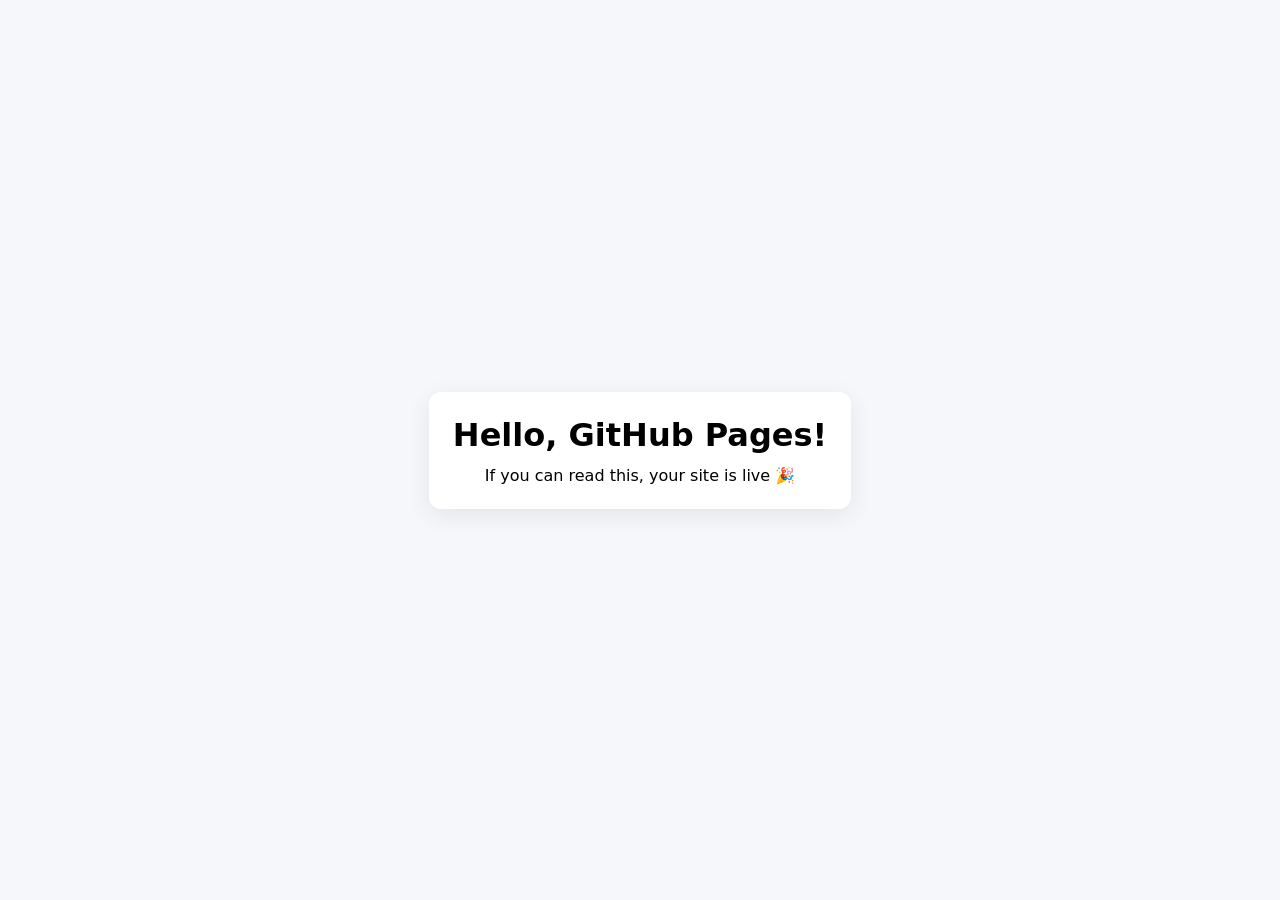
<file: index.html>
<!DOCTYPE html>
<html lang="en">
<head>
<meta charset="utf-8" />
<meta name="viewport" content="width=device-width, initial-scale=1"
/>
<title>My First GitHub Page</title>
<style>
body { font-family: system-ui, Arial, sans-serif; margin: 0;
min-height: 100vh; display: grid; place-items: center;
background:#f5f7fb; }
.card { background:#fff; padding:24px; border-radius:12px;
box-shadow:0 6px 24px rgba(0,0,0,.08); text-align:center; }
h1 { margin:0 0 12px; }
p { margin:0; }
</style>
</head>
<body>
<div class="card">
<h1>Hello, GitHub Pages!</h1>
<p>If you can read this, your site is live 🎉</p>
</div>
</body>
</html>
</file>
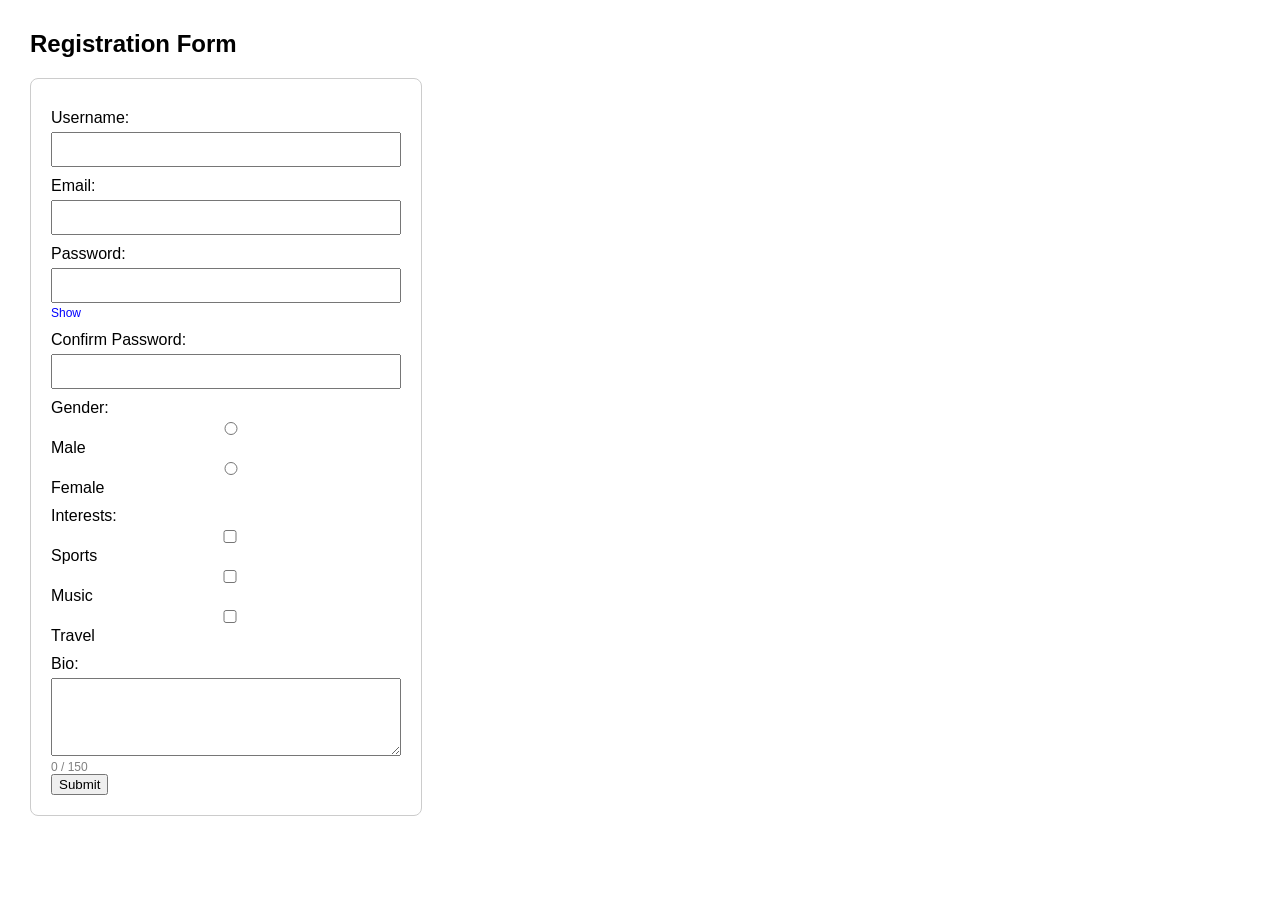
<file: HTML_Exercises_Forms/Full_registration_Form.html>
<!DOCTYPE html>
<html lang="en">
<head>
  <meta charset="UTF-8">
  <title>Registration Form</title>
  <script src="https://code.jquery.com/jquery-3.6.0.min.js"></script>
  <style>
    body {
      font-family: Arial, sans-serif;
      margin: 30px;
    }
    form {
      width: 350px;
      padding: 20px;
      border: 1px solid #ccc;
      border-radius: 8px;
    }
    label {
      display: block;
      margin-top: 10px;
    }
    input, select, textarea {
      width: 100%;
      padding: 8px;
      margin-top: 5px;
      box-sizing: border-box;
    }
    .error {
      color: red;
      font-size: 12px;
    }
    .char-count {
      font-size: 12px;
      color: gray;
    }
    .toggle-btn {
      cursor: pointer;
      font-size: 12px;
      color: blue;
    }
  </style>
</head>
<body>
  <h2>Registration Form</h2>
  <form id="regForm">
    <label>Username:</label>
    <input type="text" id="username" name="username">
    <div id="usernameError" class="error"></div>

    <label>Email:</label>
    <input type="email" id="email" name="email">
    <div id="emailError" class="error"></div>

    <label>Password:</label>
    <input type="password" id="password" name="password">
    <span class="toggle-btn" id="togglePass">Show</span>
    <div id="passwordError" class="error"></div>

    <label>Confirm Password:</label>
    <input type="password" id="confirmPassword" name="confirmPassword">
    <div id="confirmPasswordError" class="error"></div>

    <label>Gender:</label>
    <input type="radio" name="gender" value="Male"> Male
    <input type="radio" name="gender" value="Female"> Female
    <div id="genderError" class="error"></div>

    <label>Interests:</label>
    <input type="checkbox" name="interests" value="Sports"> Sports
    <input type="checkbox" name="interests" value="Music"> Music
    <input type="checkbox" name="interests" value="Travel"> Travel
    <div id="interestsError" class="error"></div>

    <label>Bio:</label>
    <textarea id="bio" rows="4" maxlength="150"></textarea>
    <div class="char-count" id="charCount">0 / 150</div>

    <button type="submit">Submit</button>
  </form>

  <script>
    $(document).ready(function(){

      // Live character count for bio
      $("#bio").on("input", function() {
        let count = $(this).val().length;
        $("#charCount").text(count + " / 150");
      });

      // Toggle password visibility
      $("#togglePass").click(function(){
        let passField = $("#password");
        if(passField.attr("type") === "password") {
          passField.attr("type","text");
          $(this).text("Hide");
        } else {
          passField.attr("type","password");
          $(this).text("Show");
        }
      });

      // Form validation
      $("#regForm").submit(function(e){
        e.preventDefault();
        let valid = true;

        $(".error").text(""); // clear errors

        if($("#username").val().trim() === ""){
          $("#usernameError").text("Username is required");
          valid = false;
        }
        if($("#email").val().trim() === ""){
          $("#emailError").text("Email is required");
          valid = false;
        }
        if($("#password").val().trim() === ""){
          $("#passwordError").text("Password is required");
          valid = false;
        }
        if($("#confirmPassword").val().trim() === ""){
          $("#confirmPasswordError").text("Confirm Password is required");
          valid = false;
        } else if($("#confirmPassword").val() !== $("#password").val()){
          $("#confirmPasswordError").text("Passwords do not match");
          valid = false;
        }
        if(!$("input[name='gender']:checked").val()){
          $("#genderError").text("Select a gender");
          valid = false;
        }
        if($("input[name='interests']:checked").length === 0){
          $("#interestsError").text("Select at least one interest");
          valid = false;
        }

        if(valid){
          alert("Form submitted successfully!");
        }
      });
    });
  </script>
</body>
</html>
</file>
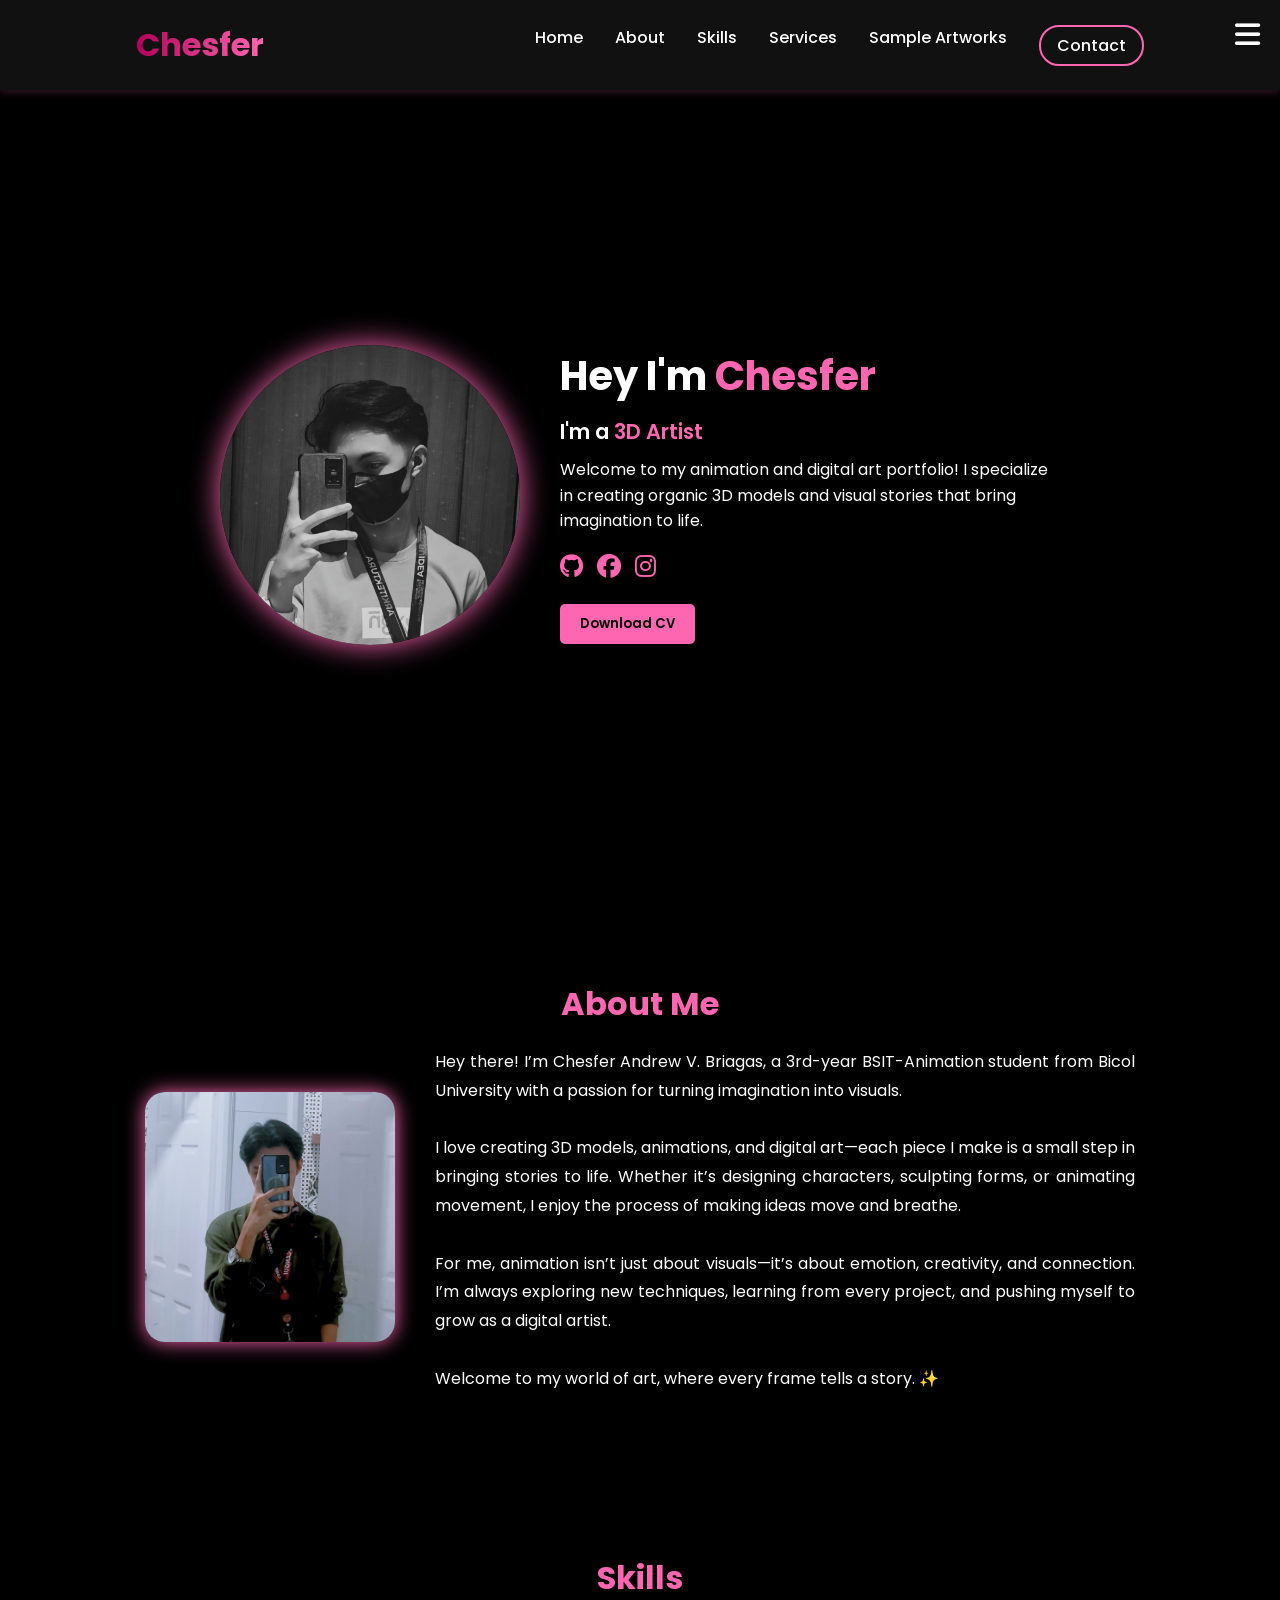
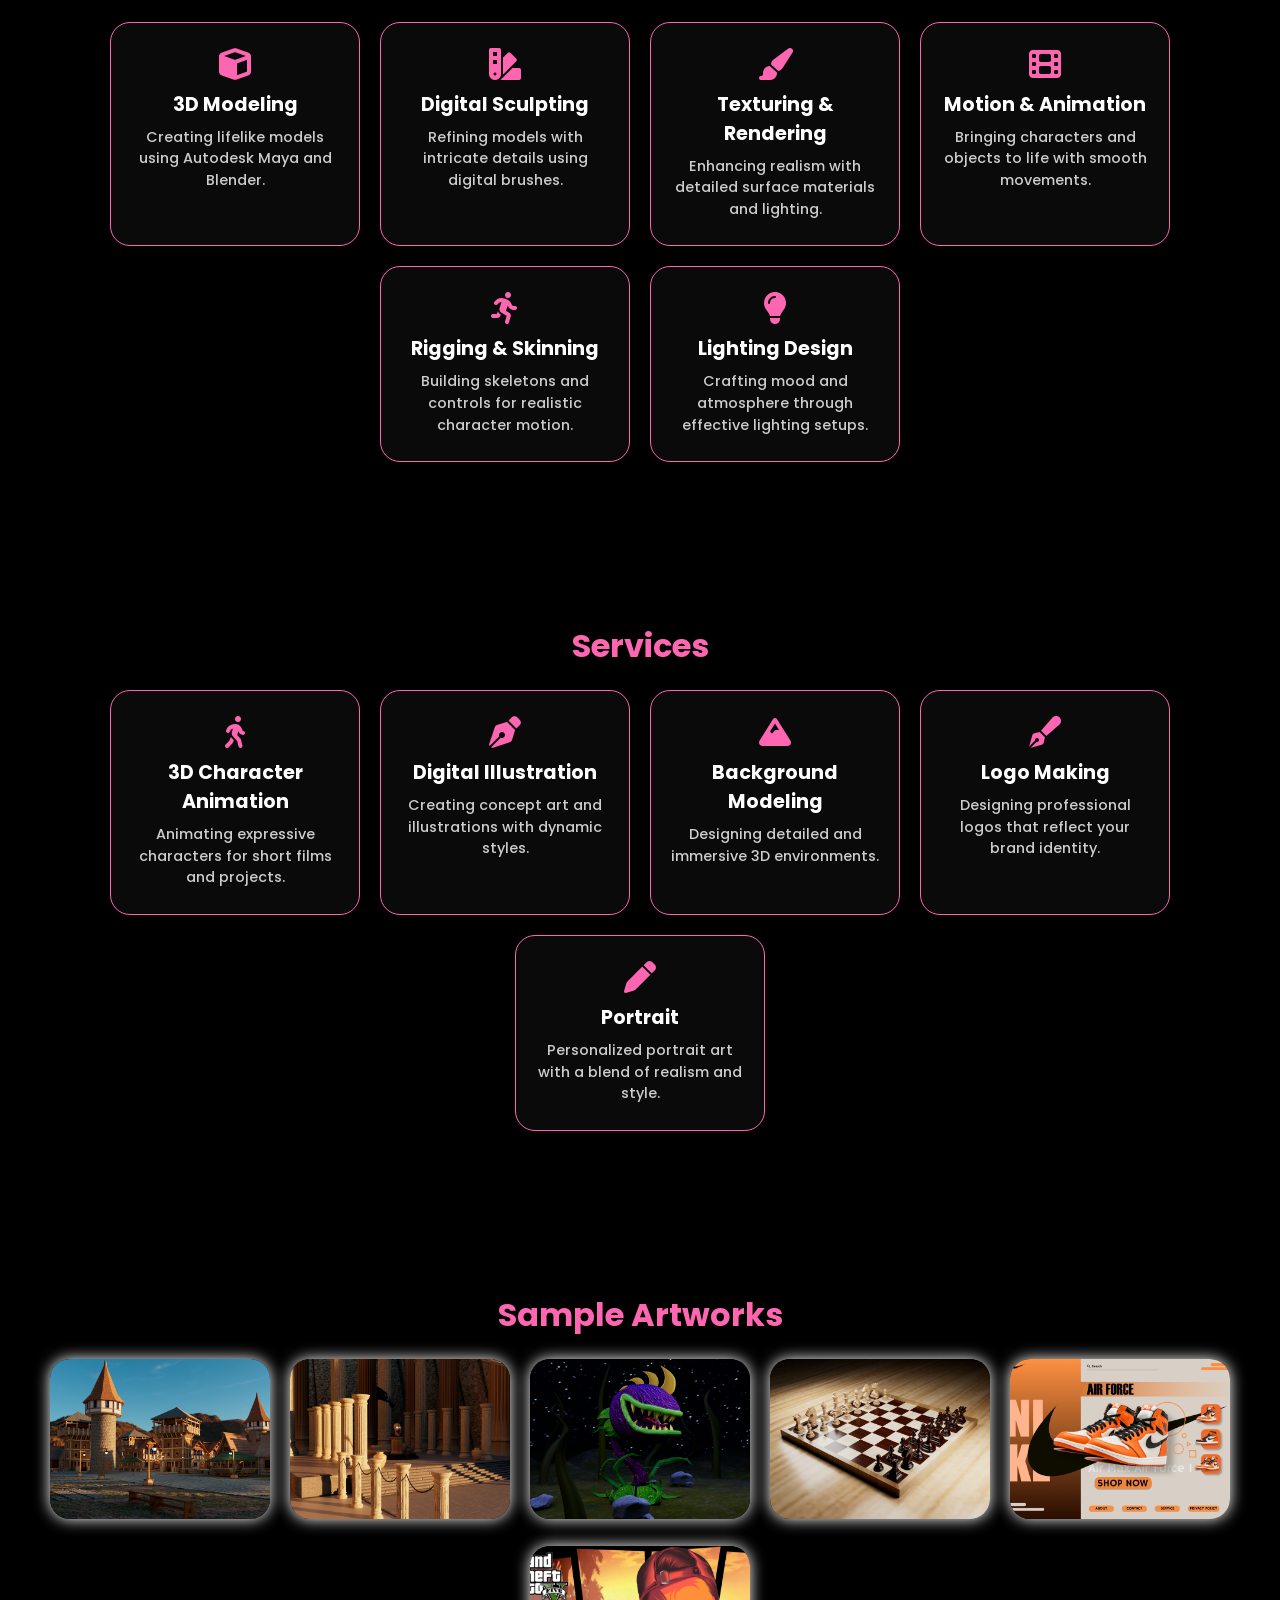
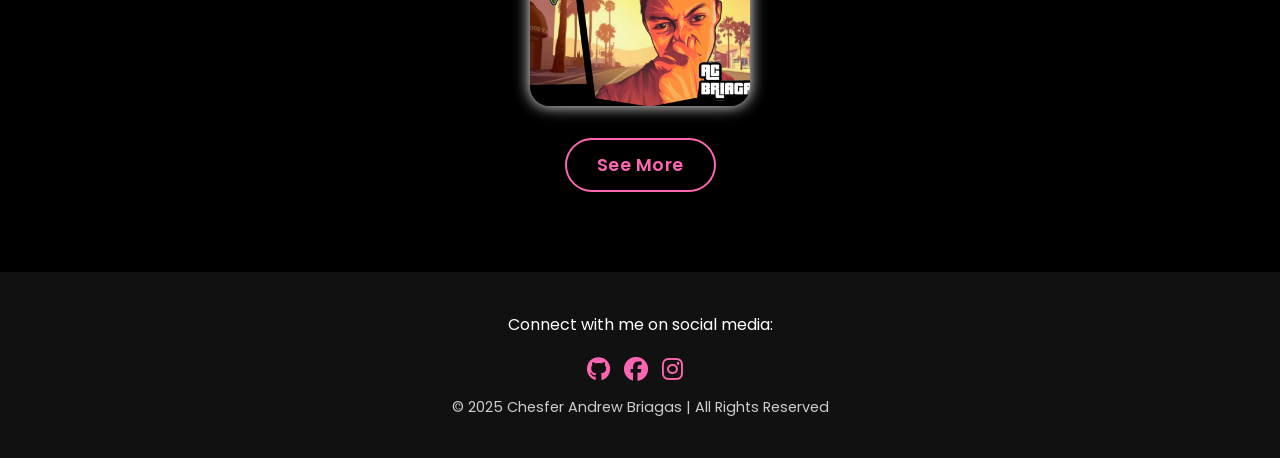
<file: PortfolioNiChesfer/PortfolioNiChesfer.html>
<!DOCTYPE html>
<html lang="en">

<head>
    <meta charset="UTF-8" />
    <meta name="viewport" content="width=device-width, initial-scale=1.0" />
    <title>Chesfer Portfolio</title>
    <link rel="stylesheet" href="CssNiChesfer.css" />
    <link rel="stylesheet" href="https://cdnjs.cloudflare.com/ajax/libs/font-awesome/6.7.1/css/all.min.css" />
    <link rel="stylesheet" href="https://unpkg.com/aos@next/dist/aos.css" />
</head>

<body>
    <!-- NAVIGATION -->
    <nav data-aos="fade-down" data-aos-duration="1000">
        <div class="nav-container">
            <div class="logo" data-aos="zoom-in" data-aos-duration="1000">
                <span>Chesfer</span>
            </div>
            <div class="links">
                <a href="#home" data-aos="fade-up" data-aos-duration="800" data-aos-delay="100">Home</a>
                <a href="#about" data-aos="fade-up" data-aos-duration="800" data-aos-delay="200">About</a>
                <a href="#skills" data-aos="fade-up" data-aos-duration="800" data-aos-delay="300">Skills</a>
                <a href="#services" data-aos="fade-up" data-aos-duration="800" data-aos-delay="400">Services</a>
                <a href="#artworks" data-aos="fade-up" data-aos-duration="800" data-aos-delay="500">Sample Artworks</a>
                <a href="#contact" class="contact-btn" data-aos="fade-up" data-aos-duration="800"
                    data-aos-delay="600">Contact</a>
            </div>
        </div>
        <i class="fa-solid fa-bars hamburg"></i>

        <div class="dropdown">
            <div class="links">
                <a href="#about">About</a>
                <a href="#skills">Skills</a>
                <a href="#services">Services</a>
                <a href="#artworks">Sample Artworks</a>
                <a href="#contact">Contact</a>
            </div>
        </div>
    </nav>

    <!-- HOME -->
    <section id="home" class="main-container">
        <div class="image" data-aos="zoom-in-right" data-aos-duration="1500">
            <img src="images/IMG_20240730_185700_827.jpg" alt="Profile Image" />
        </div>
        <div class="content">
            <h1 data-aos="fade-left" data-aos-duration="1000" data-aos-delay="300">Hey I'm <span>Chesfer</span></h1>
            <div class="typewriter" data-aos="fade-right" data-aos-duration="1000" data-aos-delay="400">
                I'm a <span></span>
            </div>
            <p data-aos="flip-up" data-aos-duration="1000" data-aos-delay="500">
                Welcome to my animation and digital art portfolio! I specialize in creating
                organic 3D models and visual stories that bring imagination to life.
            </p>
            <div class="social-links" data-aos="flip-down" data-aos-duration="1000" data-aos-delay="600">
                <a href="https://github.com/Chesfer04" target="_blank"><i class="fa-brands fa-github"></i></a>
                <a href="https://www.facebook.com/EysiiBriagas" target="_blank"><i
                        class="fa-brands fa-facebook"></i></a>
                <a href="https://www.instagram.com/briagas_ac/" target="_blank"><i
                        class="fa-brands fa-instagram"></i></a>
            </div>
            <div class="btn" data-aos="zoom-out-left" data-aos-duration="1000" data-aos-delay="700">
                <button>Download CV</button>
            </div>
        </div>
    </section>

    <!-- ABOUT -->
    <section id="about" data-aos="fade-up" data-aos-duration="1000">
        <h2>About Me</h2>
        <div class="about-container">
            <div class="about-image">
                <img src="images/IMG_20250215_000355.jpg" alt="Chesfer Andrew Briagas" />
            </div>
            <div class="about-text">
                <p data-aos="fade-up" data-aos-duration="1000">
                    Hey there! I’m Chesfer Andrew V. Briagas, a 3rd-year BSIT-Animation student from Bicol University
                    with a
                    passion for turning imagination into visuals.
                    <br /><br />
                    I love creating 3D models, animations, and digital art—each piece I make is a small step in bringing
                    stories
                    to life. Whether it’s designing characters, sculpting forms, or animating movement, I enjoy the
                    process of
                    making ideas move and breathe.
                    <br /><br />
                    For me, animation isn’t just about visuals—it’s about emotion, creativity, and connection. I’m
                    always
                    exploring new techniques, learning from every project, and pushing myself to grow as a digital
                    artist.
                    <br /><br />
                    Welcome to my world of art, where every frame tells a story. ✨
                </p>
            </div>
        </div>
    </section>

    <!-- SKILLS -->
    <section id="skills" data-aos="fade-up" data-aos-duration="1000">
        <h2>Skills</h2>
        <div class="skills-grid">
            <div class="skill-card" data-aos="zoom-in">
                <i class="fa-solid fa-cube"></i>
                <h3>3D Modeling</h3>
                <p>Creating lifelike models using Autodesk Maya and Blender.</p>
            </div>
            <div class="skill-card" data-aos="zoom-in" data-aos-delay="100">
                <i class="fa-solid fa-swatchbook"></i>
                <h3>Digital Sculpting</h3>
                <p>Refining models with intricate details using digital brushes.</p>
            </div>
            <div class="skill-card" data-aos="zoom-in" data-aos-delay="200">
                <i class="fa-solid fa-paintbrush"></i>
                <h3>Texturing & Rendering</h3>
                <p>Enhancing realism with detailed surface materials and lighting.</p>
            </div>
            <div class="skill-card" data-aos="zoom-in" data-aos-delay="300">
                <i class="fa-solid fa-film"></i>
                <h3>Motion & Animation</h3>
                <p>Bringing characters and objects to life with smooth movements.</p>
            </div>
            <div class="skill-card" data-aos="zoom-in" data-aos-delay="400">
                <i class="fa-solid fa-person-running"></i>
                <h3>Rigging & Skinning</h3>
                <p>Building skeletons and controls for realistic character motion.</p>
            </div>
            <div class="skill-card" data-aos="zoom-in" data-aos-delay="500">
                <i class="fa-solid fa-lightbulb"></i>
                <h3>Lighting Design</h3>
                <p>Crafting mood and atmosphere through effective lighting setups.</p>
            </div>
        </div>
    </section>

    <!-- SERVICES -->
    <section id="services" data-aos="fade-up" data-aos-duration="1000">
        <h2>Services</h2>
        <div class="skills-grid">
            <div class="skill-card" data-aos="zoom-in">
                <i class="fa-solid fa-person-walking"></i>
                <h3>3D Character Animation</h3>
                <p>Animating expressive characters for short films and projects.</p>
            </div>
            <div class="skill-card" data-aos="zoom-in" data-aos-delay="100">
                <i class="fa-solid fa-pen-nib"></i>
                <h3>Digital Illustration</h3>
                <p>Creating concept art and illustrations with dynamic styles.</p>
            </div>
            <div class="skill-card" data-aos="zoom-in" data-aos-delay="200">
                <i class="fa-solid fa-mountain"></i>
                <h3>Background Modeling</h3>
                <p>Designing detailed and immersive 3D environments.</p>
            </div>
            <div class="skill-card" data-aos="zoom-in" data-aos-delay="300">
                <i class="fa-solid fa-pen-fancy"></i>
                <h3>Logo Making</h3>
                <p>Designing professional logos that reflect your brand identity.</p>
            </div>
            <div class="skill-card" data-aos="zoom-in" data-aos-delay="400">
                <i class="fa-solid fa-pen"></i>
                <h3>Portrait</h3>
                <p>Personalized portrait art with a blend of realism and style.</p>
            </div>
        </div>
    </section>

    <!-- SAMPLE ARTWORKS -->
    <section id="artworks" data-aos="fade-up" data-aos-duration="1000">
        <h2>Sample Artworks</h2>
        <div class="artworks-gallery">
            <label for="img1"><img src="images/Final_01.jpg" alt="Artwork 1" /></label>
            <label for="img2"><img src="images/Render_02.jpg" alt="Artwork 2" /></label>
            <label for="img3"><img src="images/Final_02.jpg" alt="Artwork 3" /></label>
            <label for="img4"><img src="images/Chess.jpg" alt="Artwork 4" /></label>
            <label for="img5"><img src="images/BriagasC_UserInterface_Act_ADaET.png" alt="Artwork 5" /></label>
            <label for="img6"><img src="images/70a3be12-e9d3-4bdf-a762-f302d74476f4.png" alt="Artwork 6" /></label>
        </div>

        <div class="see-more-container">
            <a href="https://drive.google.com/drive/folders/1ZWMVhtdOBFEP6aTfRBCfpnUUoyPTh_RC?usp=drive_link"
                class="see-more-btn" target="_blank">See More</a>
        </div>


        <!-- Lightbox Full View -->
        <input type="checkbox" id="img1" />
        <div class="lightbox">
            <label for="img1" class="close"></label>
            <img src="images/Final_01.jpg" alt="Artwork 1">
        </div>

        <input type="checkbox" id="img2" />
        <div class="lightbox">
            <label for="img2" class="close"></label>
            <img src="images/Render_02.jpg" alt="Artwork 2">
        </div>

        <input type="checkbox" id="img3" />
        <div class="lightbox">
            <label for="img3" class="close"></label>
            <img src="images/Final_02.jpg" alt="Artwork 3">
        </div>

        <input type="checkbox" id="img4" />
        <div class="lightbox">
            <label for="img4" class="close"></label>
            <img src="images/Chess.jpg" alt="Artwork 4">
        </div>

        <input type="checkbox" id="img5" />
        <div class="lightbox">
            <label for="img5" class="close"></label>
            <img src="images/BriagasC_UserInterface_Act_ADaET.png" alt="Artwork 5">
        </div>

        <input type="checkbox" id="img6" />
        <div class="lightbox">
            <label for="img6" class="close"></label>
            <img src="images/70a3be12-e9d3-4bdf-a762-f302d74476f4.png" alt="Artwork 6">
        </div>
    </section>


    <!-- FOOTER -->
    <footer id="contact" data-aos="fade-up" data-aos-duration="1000">
        <p>Connect with me on social media:</p>
        <div class="social-links">
            <a href="https://github.com/Chesfer04" target="_blank"><i class="fa-brands fa-github"></i></a>
            <a href="https://www.facebook.com/EysiiBriagas" target="_blank"><i class="fa-brands fa-facebook"></i></a>
            <a href="https://www.instagram.com/briagas_ac/" target="_blank"><i class="fa-brands fa-instagram"></i></a>
        </div>
        <p class="footer-text">© 2025 Chesfer Andrew Briagas | All Rights Reserved</p>
    </footer>

    <!-- AOS Animation Script -->
    <script src="https://unpkg.com/aos@next/dist/aos.js"></script>
    <script>
        AOS.init({ offset: 0, duration: 800, once: true });
    </script>

    <script>
        // get elements
        const hamburg = document.querySelector('.hamburg');
        const dropdown = document.querySelector('.dropdown');
        const menuLinks = document.querySelectorAll('.dropdown .links a');

        // toggle open/close when clicking the hamburger
        hamburg.addEventListener('click', () => {
            const isOpen = dropdown.classList.toggle('open');                // toggle open state
            dropdown.style.transform = isOpen ? 'translateY(0%)' : 'translateY(-100%)';

            // swap the FontAwesome icon classes: bars <-> xmark
            hamburg.classList.toggle('fa-bars');
            hamburg.classList.toggle('fa-xmark');
        });

        // when a menu link is clicked, close the menu and restore the bars icon
        menuLinks.forEach(link => {
            link.addEventListener('click', () => {
                dropdown.classList.remove('open');
                dropdown.style.transform = 'translateY(-100%)';
                if (!hamburg.classList.contains('fa-bars')) {
                    hamburg.classList.add('fa-bars');
                }
                hamburg.classList.remove('fa-xmark');
            });
        });

        // if dropdown has inline transform removed (for some browsers), ensure closed by default
        dropdown.style.transform = 'translateY(-100%)';
    </script>

</body>

</html>
</file>
<file: PortfolioNiChesfer/CssNiChesfer.css>
@import url('https://fonts.googleapis.com/css2?family=Poppins:wght@300;400;500;600&display=swap');

* {
    padding: 0;
    margin: 0;
    box-sizing: border-box;
    font-family: 'Poppins', sans-serif;
    scroll-behavior: smooth;
}

body {
    background-color: #000;
    color: #fff;
    overflow-x: hidden;
}

/* --- NAVIGATION --- */
nav {
    width: 100%;
    background-color: #111;
    position: sticky;
    top: 0;
    z-index: 1000;
    box-shadow: 0 2px 8px rgba(255, 105, 180, 0.2);
}

.nav-container {
    display: flex;
    justify-content: space-around;
    align-items: center;
    height: 10vh;
}

.logo {
    font-size: 2rem;
    font-weight: 700;
    background: linear-gradient(90deg, #b3005a, #ff66b2);
    -webkit-background-clip: text;
    -webkit-text-fill-color: transparent;
}

.links {
    display: flex;
    gap: 2rem;
}

.links a {
    text-decoration: none;
    color: #fff;
    font-weight: 500;
    transition: 0.3s ease;
    position: relative;
}

.links a::after {
    content: '';
    position: absolute;
    width: 0%;
    height: 2px;
    background: linear-gradient(90deg, #b3005a, #ff66b2);
    bottom: -4px;
    left: 0;
    transition: width 0.3s ease;
}

.links a:hover::after {
    width: 100%;
}

.links a:hover {
    color: #ff66b2;
}

.contact-btn {
    border: 2px solid #ff66b2;
    padding: 6px 16px;
    border-radius: 20px;
    transition: 0.3s ease;
}

.contact-btn:hover {
    background-color: transparent;
    color: #000;
}

/* --- MAIN SECTION --- */
.main-container {
    display: flex;
    flex-wrap: wrap;
    justify-content: center;
    align-items: center;
    padding: 100px 20px;
    gap: 40px;
    min-height: 90vh;
}

.image {
    width: 300px;
    height: 300px;
    border-radius: 50%;
    overflow: hidden;
    box-shadow: 0 0 30px #ff66b2;
}

.image img {
    width: 100%;
    height: 100%;
    object-fit: cover;
}

.content {
    max-width: 500px;
    text-align: left;
}

.content h1 {
    font-size: 2.5rem;
}

.content h1 span {
    color: #ff66b2;
}

.typewriter {
    font-size: 1.3rem;
    margin: 10px 0;
    font-weight: 600;
}

.typewriter span::before {
    content: "3D Artist";
    animation: words 12s infinite;
    color: #ff66b2;
}

@keyframes words {

    0%,
    33% {
        content: "3D Artist";
    }

    34%,
    66% {
        content: "Digital Artist";
    }

    67%,
    100% {
        content: "Vexel Artist";
    }
}

.content p {
    margin-top: 10px;
    font-size: 1rem;
    line-height: 1.6;
}

.social-links {
    margin-top: 15px;
}

.social-links a {
    color: #ff66b2;
    margin-right: 10px;
    font-size: 1.5rem;
    transition: 0.3s ease;
}

.social-links a:hover {
    color: #fff;
    transform: scale(1.1);
}

button {
    background-color: #ff66b2;
    color: #000;
    border: none;
    padding: 10px 20px;
    border-radius: 5px;
    font-weight: 600;
    margin-top: 20px;
    cursor: pointer;
    transition: 0.3s ease;
}

button:hover {
    background-color: transparent;
    color: #ff66b2;
    border: 2px solid #ff66b2;
}

/* --- SECTIONS --- */
section {
    padding: 80px 20px;
    text-align: center;
}

h2 {
    color: #ff66b2;
    margin-bottom: 20px;
    font-size: 2rem;
}

ul {
    list-style: none;
    font-size: 1.1rem;
    line-height: 2rem;
}

.artworks-gallery {
    display: flex;
    justify-content: center;
    gap: 20px;
    flex-wrap: wrap;
}

.artworks-gallery img {
    width: 250px;
    height: 250px;
    object-fit: cover;
    border-radius: 15px;
    box-shadow: 0 0 15px #ff66b2;
    transition: 0.3s ease;
}

.artworks-gallery img:hover {
    transform: scale(1.05);
}

/* --- FOOTER --- */
footer {
    background-color: #111;
    padding: 40px;
    text-align: center;
}

.footer-text {
    margin-top: 10px;
    font-size: 0.9rem;
    color: #ccc;
}

/* --- RESPONSIVE --- */
@media (max-width: 768px) {
    .links {
        flex-wrap: wrap;
        gap: 1rem;
        justify-content: center;
    }

    .main-container {
        flex-direction: column;
        text-align: center;
    }

    .content {
        text-align: center;
    }

    .image {
        width: 200px;
        height: 200px;
    }

    h1 {
        font-size: 2rem;
    }
}

/* Skills & Services Cards */
.skills-grid {
    display: flex;
    flex-wrap: wrap;
    justify-content: center;
    gap: 20px;
}

.skill-card {
    background: #111;
    border: 2px solid #ff66b2;
    padding: 15px 25px;
    border-radius: 15px;
    transition: 0.3s ease;
    color: white;
    font-weight: 500;
    box-shadow: 0 0 10px transparent;
}

/* --- ABOUT SECTION --- */
.about-container {
    display: flex;
    align-items: center;
    justify-content: center;
    gap: 40px;
    flex-wrap: wrap;
}

.about-image img {
    width: 250px;
    height: 250px;
    object-fit: cover;
    border-radius: 20px;
    box-shadow: 0 0 20px #ff66b2;
}

.about-text p {
    max-width: 700px;
    text-align: justify;
    line-height: 1.8;
}

/* --- SKILLS & SERVICES MODERN CARD DESIGN --- */
.skill-card {
    background: #0a0a0a;
    border: 1.5px solid #ff66b2;
    border-radius: 20px;
    width: 250px;
    text-align: center;
    padding: 25px 20px;
    transition: transform 0.3s ease, box-shadow 0.3s ease;
}

.skill-card:hover {
    transform: translateY(-8px);
    box-shadow: 0 0 20px #ff66b2;
}

.skill-card i {
    font-size: 2rem;
    color: #ff66b2;
    margin-bottom: 10px;
}

.skill-card h3 {
    font-size: 1.2rem;
    margin-bottom: 8px;
    color: #fff;
}

.skill-card p {
    font-size: 0.9rem;
    color: #ccc;
    line-height: 1.5;
}

/* --- RESPONSIVE FIX --- */
@media (max-width: 768px) {
    .about-container {
        flex-direction: column;
        text-align: center;
    }

    .about-text p {
        text-align: justify;
    }

    .skill-card {
        width: 90%;
    }
}

/* Artworks Gallery */
.artworks-gallery img {
    width: 220px;
    height: 160px;
    object-fit: cover;
    border-radius: 20px;
    box-shadow: 0 0 15px #ffffff;
    transition: 0.4s ease;
    cursor: pointer;
}

.artworks-gallery img:hover {
    transform: scale(1.05) rotate(-1deg);
    box-shadow: 0 0 25px #ff66b2;
}

/* Lightbox System */
input[type="checkbox"] {
    display: none;
}

.lightbox {
    position: fixed;
    top: 0;
    left: 0;
    width: 100%;
    height: 100%;
    background: rgba(0, 0, 0, 0.95);
    display: none;
    justify-content: center;
    align-items: center;
    z-index: 9999;
    padding: 20px;
}

.lightbox img {
    width: 90%;
    max-width: 800px;
    border-radius: 20px;
    box-shadow: 0 0 25px #ff66b2;
    animation: zoomIn 0.4s ease;
}

@keyframes zoomIn {
    from {
        transform: scale(0.8);
        opacity: 0;
    }

    to {
        transform: scale(1);
        opacity: 1;
    }
}

input[type="checkbox"]:checked+.lightbox {
    display: flex;
}

.lightbox .close {
    position: absolute;
    width: 100%;
    height: 100%;
    cursor: pointer;
    top: 0;
    left: 0;
}

/* Responsive Fix */
@media (max-width: 768px) {
    body {
        overflow-x: hidden;
    }

    .main-container {
        flex-direction: column;
        padding: 60px 15px;
    }

    .image {
        width: 180px;
        height: 180px;
    }

    .skills-grid,
    .artworks-gallery {
        flex-direction: column;
        align-items: center;
    }

    .artworks-gallery img {
        width: 90%;
        height: auto;
    }

    nav .links {
        flex-wrap: wrap;
        text-align: center;
    }

    .content {
        text-align: center;
    }
}

/* MOBILE HAMBURGER MENU */
.hamburg {
    color: #fff;
    font-size: 1.8rem;
    position: absolute;
    right: 20px;
    top: 20px;
    cursor: pointer;
    display: none;
    z-index: 2000;
}

.dropdown {
    position: absolute;
    top: 0;
    left: 0;
    width: 100%;
    background: rgba(17, 17, 17, 0.98);
    transform: translateY(-100%);
    transition: 0.3s ease-in-out;
    z-index: 1500;
}

.dropdown .links {
    display: flex;
    flex-direction: column;
    text-align: center;
    padding-top: 80px;
}

.dropdown .links a {
    color: white;
    text-decoration: none;
    font-size: 1.3rem;
    padding: 15px 0;
    transition: 0.3s;
}

/* Keep dropdown text white when hovered */
.dropdown .links a:hover {
    background: linear-gradient(90deg, #b3005a, #ff66b2);
    color: #fff;
}

/* Show hamburger only on small screens */
@media (max-width: 768px) {
    .hamburg {
        display: block;
    }

    .nav-container .links {
        display: none;
    }
}

/* SEE MORE BUTTON */
.see-more-container {
    text-align: center;
    margin-top: 25px;
}

.see-more-btn {
    display: inline-block;
    background: transparent;
    color: #ff66b2;
    border: 2px solid #ff66b2;
    padding: 12px 30px;
    border-radius: 50px;
    font-size: 1.1rem;
    font-weight: 600;
    letter-spacing: 0.5px;
    text-decoration: none;
    transition: all 0.3s ease-in-out;
    position: relative;
    z-index: 2;
}

.see-more-btn:hover {
    background: #ff66b2;
    color: #000;
    transform: scale(1.05);
}
</file>
